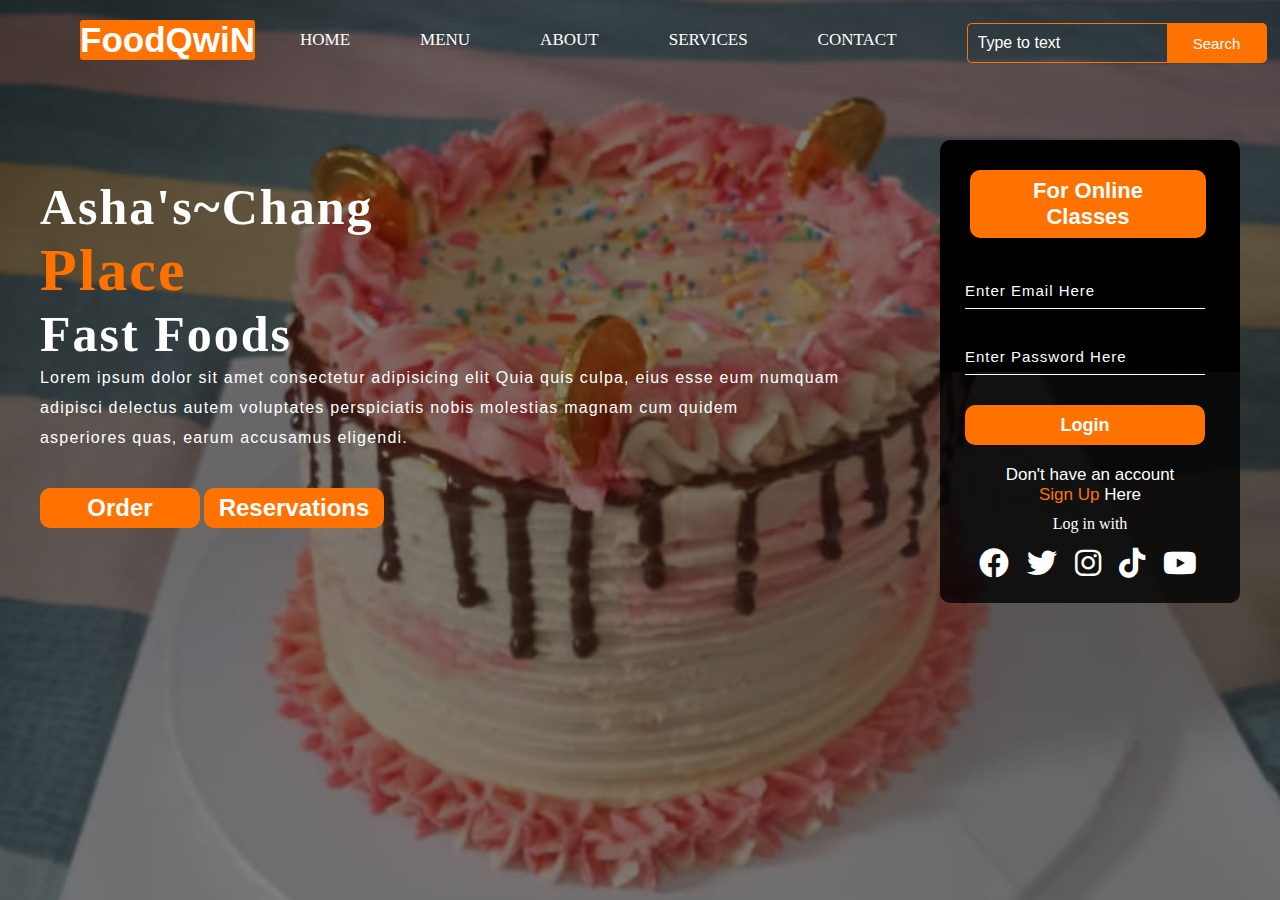
<file: index.html>
<!DOCTYPE html>
<html lang="en">
    <head>
        <meta charset="UTF-8">
        <meta name="viewport" content="width=device-width, initial-scale=1.0">
        <title>FoodQwin</title>
        <link rel="stylesheet" href="index.css">
        <link rel="stylesheet" href="css/all.min.css">
    </head>
    <body>
<div class="main">
    <div class="navbar">
    <div class="icon">
        <h2 class="logo">FoodQwiN</h2>
       </div>
    


<nav>
    <ul>
    <li><a href="#">HOME</a></li>
    <div class="dropdown-button">
      <button class="dropbtn">MENU</button>
      <div class="dropdown-content">
        <a href="#">FOODS</a>
        <a href="#">FOODS</a>
        <a href="#">FOODS</a>
      </div>
    </div>
      <li><a href="#">ABOUT</a></li>
      <li><a href="#">SERVICES</a></li>
      <li><a href="#">CONTACT</a></li>
    </ul>
  </nav>


<div class="search">
    <input class="srch" type="search" name="" placeholder="Type to text">
    <a href="#"><button class="btn">Search</button></a>
</div>
</div>


<div class="content">
    <h1>Asha's~Chang<br><span>Place</span> <br>Fast Foods</h1>
<p class="par">Lorem ipsum dolor sit amet consectetur adipisicing elit Quia quis culpa, 
    eius esse eum numquam <br>adipisci delectus autem voluptates perspiciatis nobis molestias
     magnam cum quidem<br> asperiores quas, earum accusamus eligendi.</p>

    <button class="cn"><a href="#">Order</a></button>

    <button class="cnn"><a href="#">Reservations</a></button>

    <div class="form">
        <h2>For Online<br>Classes</h2>
        <input type="email" name="email" placeholder="Enter Email Here">
        <input type="password" name="" placeholder="Enter Password Here">
        <button class="btnn"><a href="#">Login</a></button>

        <p class="link">Don't have an account<br>
        <a href="#">Sign Up</a> Here</p>
        <p class="liw">Log in with</p>

        <div class="icons">
            <a href="#"><i class="fa-brands fa-facebook"></i></a>
            <a href="#"><i class="fa-brands fa-twitter"></i></a>
            <a href="#"><i class="fa-brands fa-instagram"></i></a>
            <a href="#"><i class="fa-brands fa-tiktok"></i></a>
            <a href="#"><i class="fa-brands fa-youtube"></i></a>

        </div>
    </div>
</div>
</div>

    </body>
    </html>
</file>
<file: index.css>
*{
    margin: 0;
    padding: 0;
}
.main{
    width: 100%;
    background: linear-gradient(to top, rgba(0,0,0,0.5)50%, rgba(0,0,0,0.5)50%), url(cak.jpg);
    background-position: center;
    background-size: cover;
    height: 100vh;
}
.navbar{
    width: auto;
    height: auto;
    margin-left: 80px;
    display: flex;
}
.icon{
    width: 200px;
    float: left;
    height: 70px;
}
.logo{
    color: white;
    font-size: 35px;
    font-family: 'Segoe UI', Tahoma, Geneva, Verdana, sans-serif;
    padding-left: 20px;
    padding-top: 10px;
    float: left;
    background: #ff7200;
    text-align: center;
    margin: auto;
    padding: 0;
    margin-top: 20px;
    border-radius: 3px;
    display: flex;

}
/* .menu{
    width: 400px;
    float: left;
    height: 70px;
}
.menu ul{
    float: left;
    display: inline flex;
    justify-content: center;
    align-items: center;
    list-style: none;
}
.menu ul li{
    font-size: 17px; 
    width: 70px;
    margin: 25px;
    padding: 5px;
}

.menu ul li a{
    color: #fff;
    text-decoration: none;
}


.menu ul li i{
    position: absolute;
    justify-items: left;
    font-size: 20px;
    color: white;
}


.menu ul li a{
    text-decoration: none;
    color: white;
    font-family: 'Segoe UI', Tahoma, Geneva, Verdana, sans-serif;
    font-weight: bold;
    transition: 0.4s ease-in-out;
}




ul li a:hover{
    color: orangered;
}

.active{
    background-color: #ff7200;
    border-radius: 5px;
    text-align: center;
}
.active:hover{
    background-color: transparent;
    border: 2px solid #ff7200;
}

.menu .submenu{
    display: none;
}

.menu ul li:hover .submenu{
    display: block;
    position: absolute;
    margin-top: 5px;
    margin-left: -15px;
}

.menu ul li:hover .submenu ul{
    display: block;
    margin: 10px;
}

.menu ul li:hover .submenu ul li{
    width: 50px;
    padding: 10px;
    border-bottom: 3px dotted #ff7200;
    border-radius: 10px;
}

.submenu ul li a{
    display: block;
}
*/


nav ul {
    display: flex;
    list-style-type:none;
}
nav li a {
    float: left;
    color: white;
    text-align: center;
    padding: 10px 30px;
    text-decoration: none;
    margin-top: 20px;
    margin-right: 10px;
    font-size: 17px;
  }

  /* Change color on hover */
  nav li a:hover {
    background-color: #ff7200;
    color: black;
    border: none;
    border-radius: 15px;
  }

  /* Style the dropdown button */
  .dropdown-button {
    float: left;
    overflow: hidden;
    margin-top: 20px;
    margin-right: 10px;
  }

  /* Style the dropdown button link */
  .dropdown-button .dropbtn {
    font-size: 17px;
    border: none;
    outline: none;
    color: white;
    padding: 10px 30px;
    background-color: inherit;
    font-family: inherit;
    
  }
  .dropdown-button .dropbtn:hover {
    background-color: #ff7200;
    border: none;
    border-radius: 15px;
    color: black;
  }

  /* Style the dropdown content (hidden by default) */
  .dropdown-content {
    display: none;
    position: absolute;
    background-color: white;
    border: none;
    border-radius: 8px;
    min-width: 120px;
    box-shadow: 0px 8px 16px 0px rgba(0,0,0,0.2);
    z-index: 1;
  }

  /* Style the links inside the dropdown */
  .dropdown-content a {
    float: none;
    color: black;
    text-decoration: none;
    display: block;
    padding: 15px 10px;
    text-align: center;
  }

  /* Add a background color to dropdown links on hover */
  .dropdown-content a:hover {
    background-color: #ff7200 ;
    border: none;
    border-radius: 8px;
  }

    /* Show the dropdown menu on hover */
    .dropdown-button:hover .dropdown-content {
        display: block;
      }
  

 
.search{
    width: 330px;
    margin-left: 30px;
    margin-top: 10px;
}

.srch{
    font-family: 'Times New Roman', Times, serif;
    width: 200px;
    height: 40px;
    background: transparent;
    border: 1px solid #ff7200;
    margin-top: 13px;
    color: white;
    border-right: none;
    font-size: 16px;
    float: left;
    padding: 10px;
    border-bottom-left-radius: 5px;
    border-top-left-radius: 5px;
}
.btn{
    width: 100px;
    height: 40px;
    background: #ff7200;
    border: 2px solid #ff7200;
    margin-top: 13px;
    color: white;
    font-size: 15px;
    border-bottom-right-radius: 5px;
    border-top-right-radius: 5px;
    transition: 0.3s;
}
.btn:hover{
    background-color: #b66d32;
}
 
.btn:focus{
    outline: none;
}      
.srch:focus{
    outline: none;
}
.content{
    width: 1200px;
    height: auto;
    margin: auto;
    color: white;
    position: relative;
}
.content .par{
    padding-left: 20;
    padding-bottom: 25px;
    font-family: Arial, Helvetica, sans-serif;
    letter-spacing: 1.2px;
    line-height: 30px;


}
.content h1 {
    font-family: 'Times New Roman', Times, serif;
    font-size: 50px;
    padding-left: auto;
    padding-top: 9%;
    letter-spacing: 2px;

}
.content .cn{
    width: 160px;
    height: 40px;
    background: #ff7200;
    border: none;
    margin-top: 10px;
    margin-bottom: 10px;
    margin-left: auto;
    font-size: 16px;
    border-radius: 10px;
    cursor: pointer;
    transition: 0.1s ease;
}

.content .cn a{
    text-decoration: none;
    color: white;
    font-size: 1.5em;
    font-family: 'Segoe UI', Tahoma, Geneva, Verdana, sans-serif;
    font-weight: bold;
    transition: 0.1s;
}

.content span{
      color: #ff7200;
      font-size: 60px;
}
.cn:hover{
    background-color: black; 

}

.content .cnn{
    width: 180px;
    height: 40px;
    background: #ff7200;
    border: none;
    margin-top: 10px;
    margin-bottom: 10px;
    margin-left: auto;
    font-size: 16px;
    border-radius: 10px;
    cursor: pointer;
    transition: 2s ease;
}

.content .cnn a{
    text-decoration: none;
    color: white;
    font-size: 1.5em;
    font-family: 'Segoe UI', Tahoma, Geneva, Verdana, sans-serif;
    font-weight: bold;
    transition: 1s ease;
}

.cnn:hover{
    background-color:black; 
}

.form{
    width: auto;
    height: auto;
    background: linear-gradient(to top, rgba(0,0,0,0.8)50%, rgba(0,0,0.8)50%);
    position: absolute;
    top: 15%;
    left: 900px;
    border-radius: 10px;
    padding: 25px;
}
.form h2{
    width: 220px;
    font-family: 'Segoe UI', Tahoma, Geneva, Verdana, sans-serif;
    text-align: center;
    background-color: #ff7200;
    font-size: 22px;
    border-radius: 10px;
    margin: 5px;
    padding: 8px;
}
.form input{
    width: 240px;
    height: 35px;
    background: transparent;
    border-bottom: 1px solid #fff;
    border-top: none;
    border-right: none;
    border-left: none;
    color: white;
    font-size: 15px;
    letter-spacing: 1px;
    margin-top: 30px;
    font-family: sans-serif;
}
.form input:focus{
    outline: none;
}
::placeholder{
    color: white;
    font-family: Arial, Helvetica, sans-serif;
}
.btnn{
    width: 240px;
    height: 40px;
    background: #ff7200;
    border: none;
    margin-top: 30px;
    font-size: 18px;
    border-radius: 10px;
    cursor: pointer;
    color: white;
    transition: 0.1s ease;
}
.btnn:hover{
    font-size: 1.5em;
    background: #51b632;
}
.btnn a{
    text-decoration: none;
    color: white;
    font-weight: bold;
}
.form .link{
    font-family: Arial, Helvetica, sans-serif;
    font-size: 17px;
    padding-top: 20px;
    text-align: center;
}
.form .link a{
    text-decoration: none;
    color: #ff7200;
}
.liw{
    padding-top: 10px;
    padding-bottom: 10px;
    text-align: center;
}
.icons a{
    text-decoration: none;
    color: white; 
}
.icons a i{
    font-size: 30px;
    padding-left: 14px;
    padding-top: 5px;
    transition: 0.4s ease;
}
.icons a i:hover{
    color: #ff7200;
}
</file>
